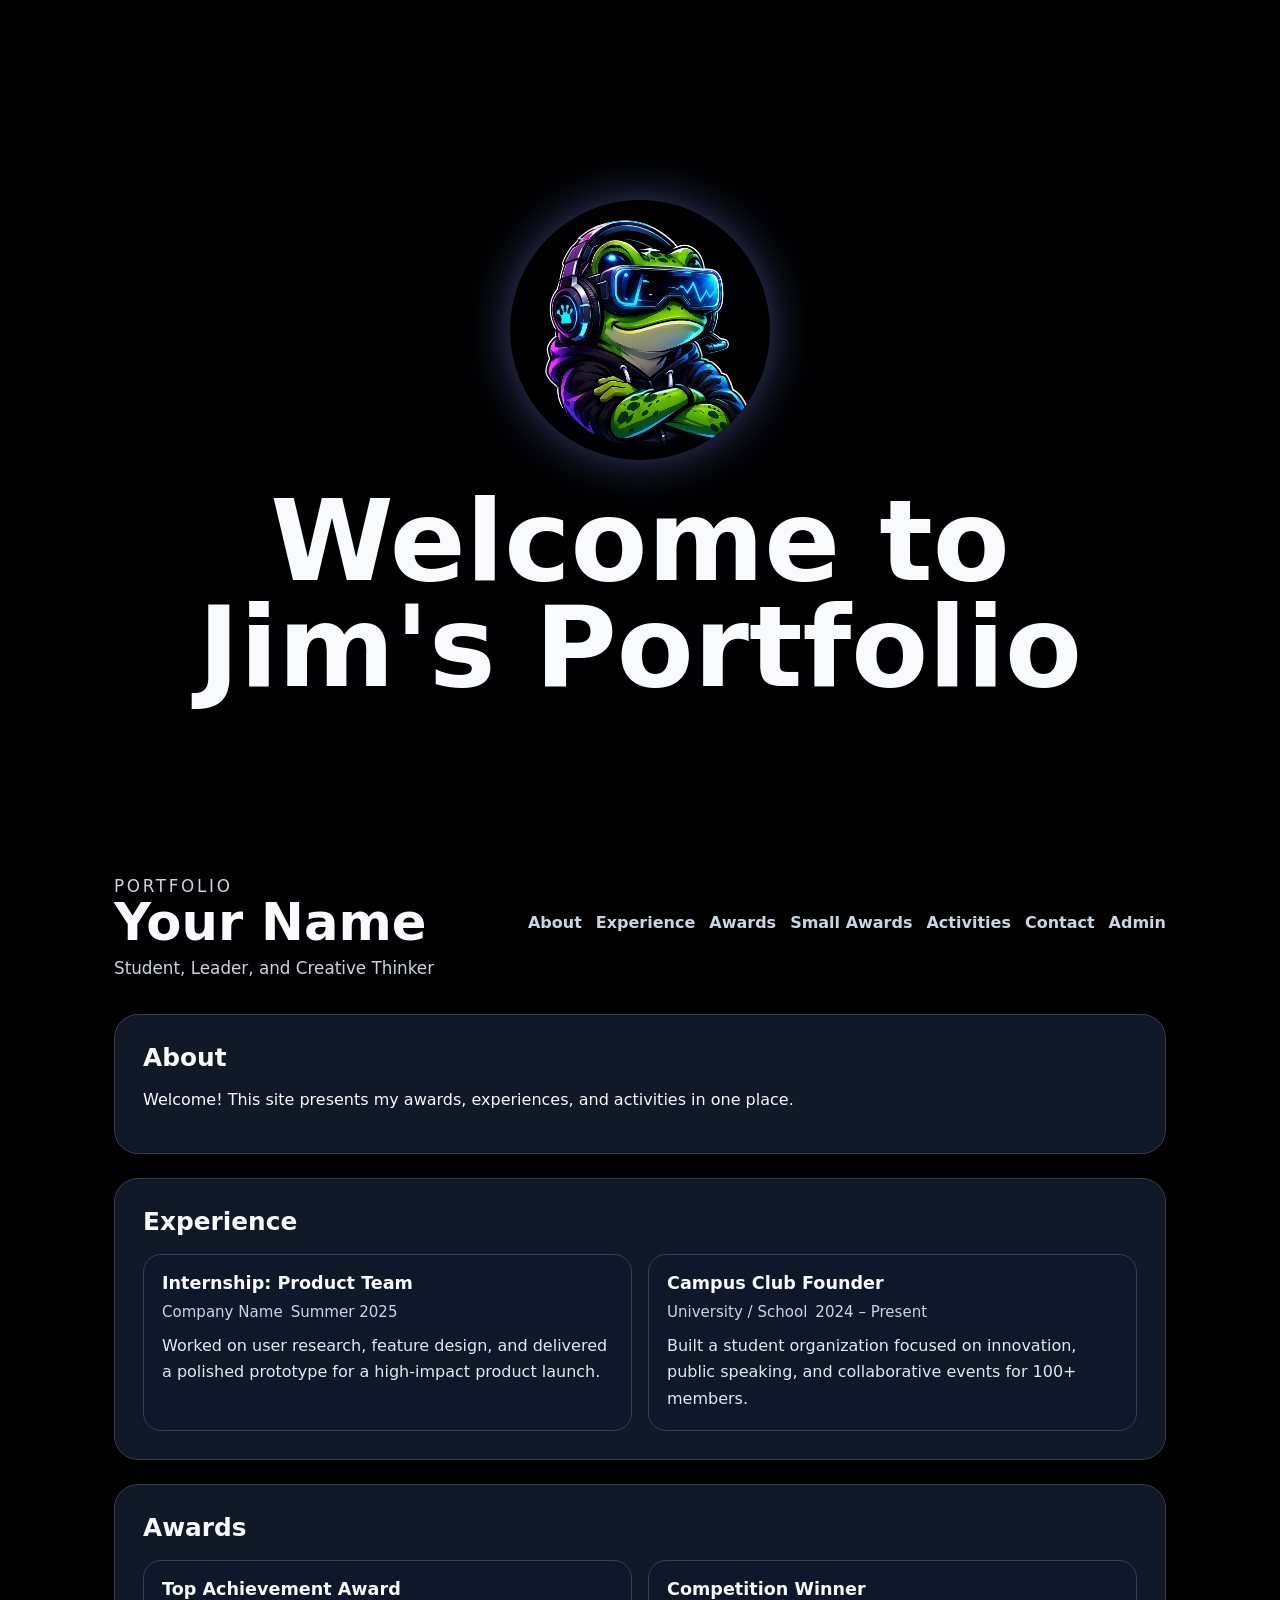
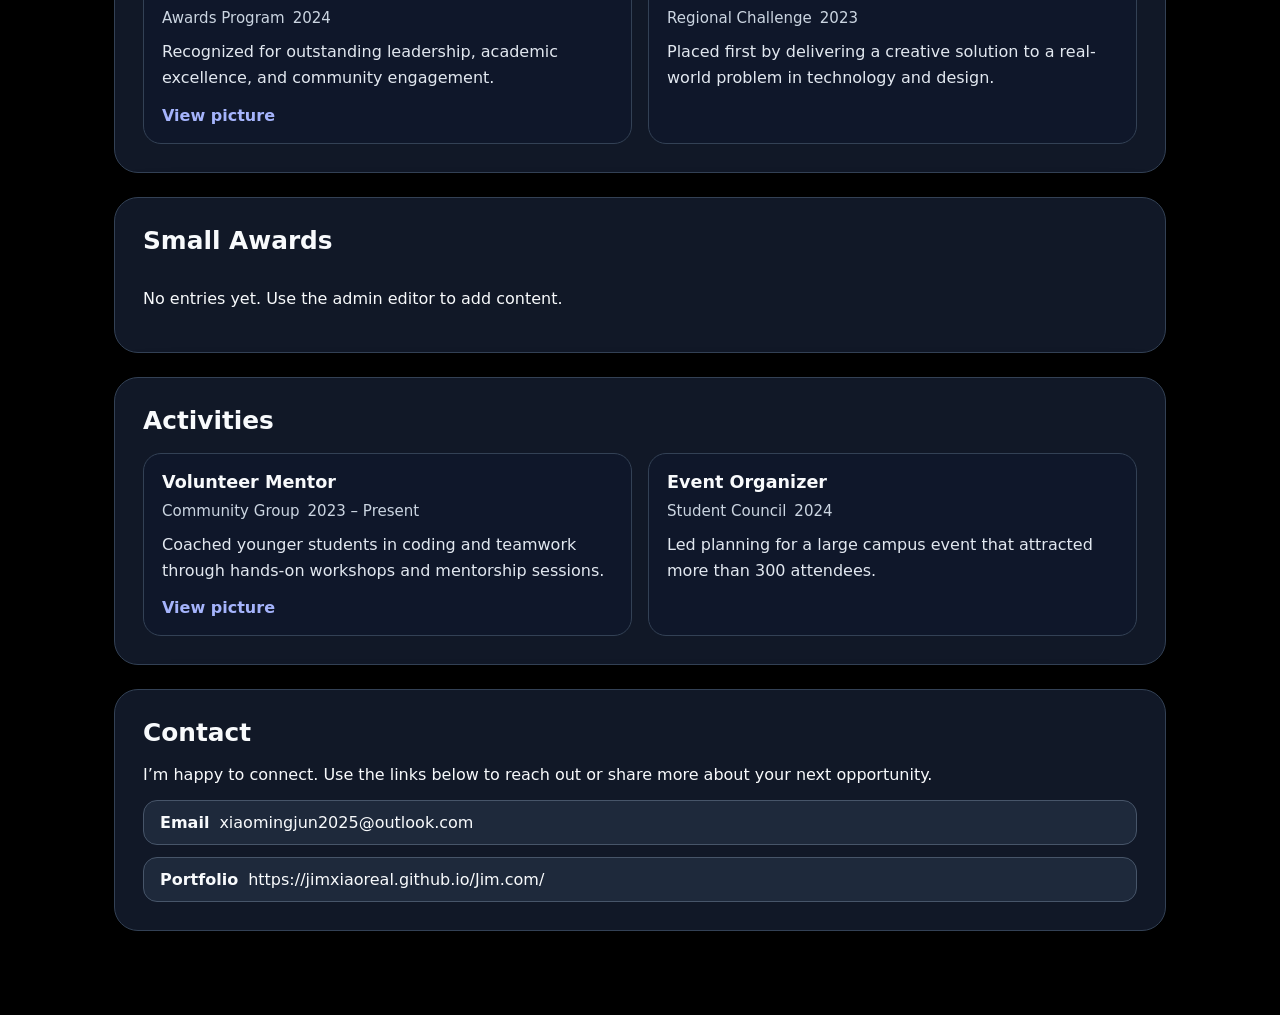
<file: index.html>
<!DOCTYPE html>
<html lang="en">
<head>
  <meta charset="UTF-8" />
  <meta name="viewport" content="width=device-width, initial-scale=1.0" />
  <title>Jim ㋡</title>
  <link rel="icon" type="image/png" href="assets/favicon.png" />
  <link rel="stylesheet" href="styles.css" />
</head>
<body>
  <div class="page-shell">
    <section class="welcome-hero" aria-label="Welcome">
      <img src="assets/favicon.png" alt="Jim logo" class="welcome-logo" />
      <h1>Welcome to Jim's Portfolio</h1>
    </section>

    <header class="site-header">
      <div>
        <p class="eyebrow">Portfolio</p>
        <h1 id="name">Your Name</h1>
        <p id="title">Your Title</p>
      </div>
      <nav class="site-nav">
        <a href="#about">About</a>
        <a href="#experiences">Experience</a>
        <a href="#awards">Awards</a>
        <a href="#small-awards">Small Awards</a>
        <a href="#activities">Activities</a>
        <a href="#contact">Contact</a>
        <a href="admin.html">Admin</a>
      </nav>
    </header>

    <main>
      <section id="about" class="section card">
        <h2>About</h2>
        <p id="intro"></p>
      </section>

      <section id="experiences" class="section card">
        <div class="section-header"><h2>Experience</h2></div>
        <div id="experiences-list" class="grid"></div>
      </section>

      <section id="awards" class="section card">
        <div class="section-header"><h2>Awards</h2></div>
        <div id="awards-list" class="grid"></div>
      </section>

      <section id="small-awards" class="section card">
        <div class="section-header"><h2>Small Awards</h2></div>
        <div id="small-awards-list" class="small-awards-list"></div>
      </section>

      <section id="activities" class="section card">
        <div class="section-header"><h2>Activities</h2></div>
        <div id="activities-list" class="grid"></div>
      </section>

      <section id="contact" class="section card contact-card">
        <h2>Contact</h2>
        <p id="contact-copy"></p>
        <div class="contact-list" id="contact-list"></div>
      </section>
    </main>
  </div>

  <script src="data.js"></script>
  <script src="script.js"></script>
</body>
</html>
</file>
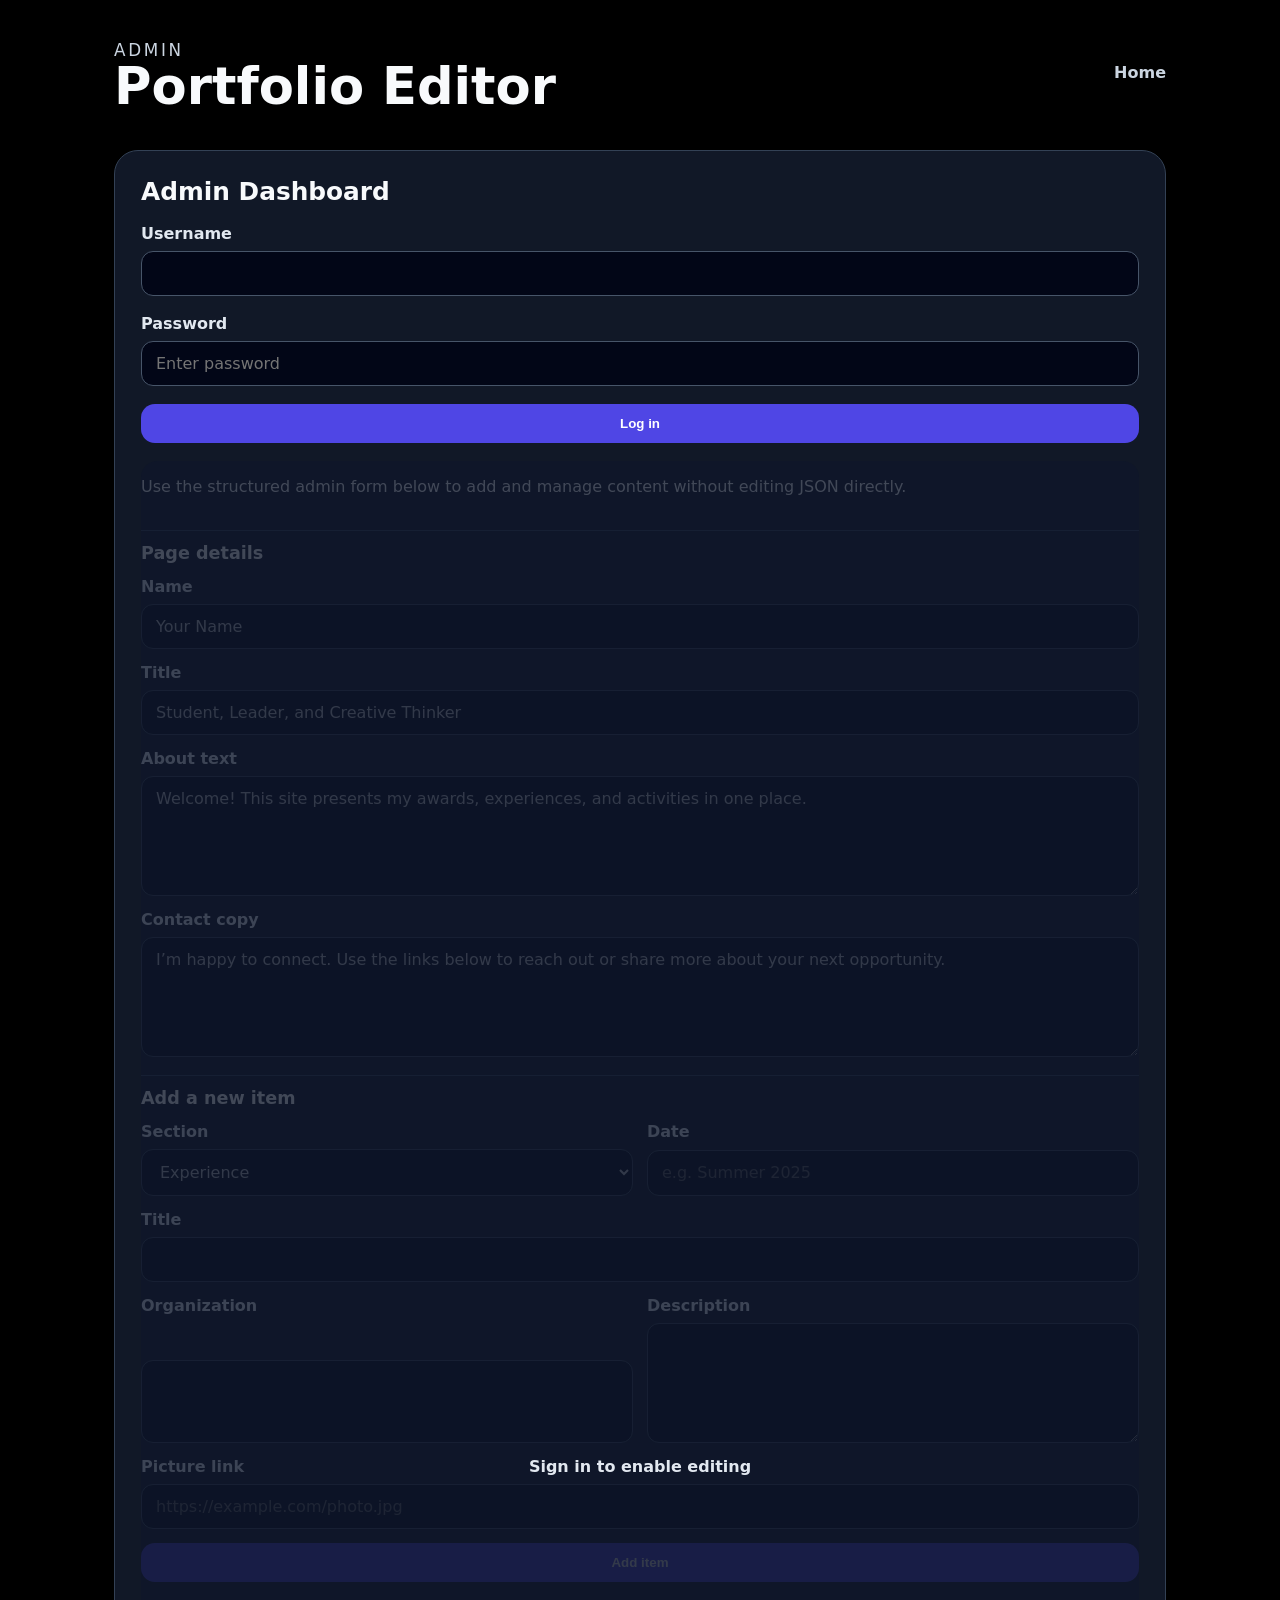
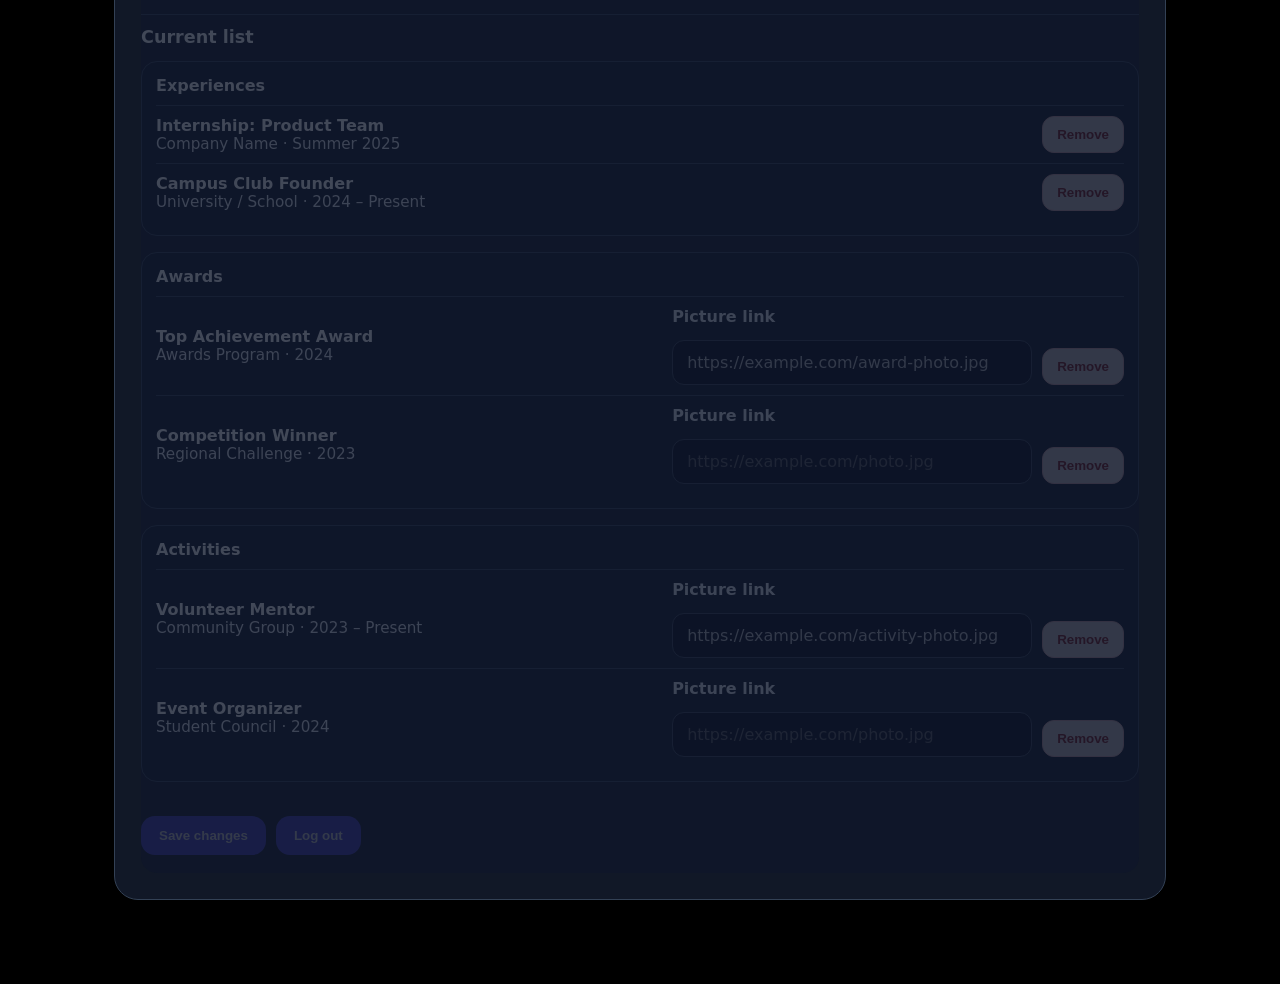
<file: admin.html>
<!DOCTYPE html>
<html lang="en">
<head>
  <meta charset="UTF-8" />
  <meta name="viewport" content="width=device-width, initial-scale=1.0" />
  <title>Admin Dashboard</title>
  <link rel="icon" type="image/png" href="assets/favicon.png" />
  <link rel="stylesheet" href="styles.css" />
</head>
<body>
  <div class="page-shell">
    <header class="site-header">
      <div>
        <p class="eyebrow">Admin</p>
        <h1>Portfolio Editor</h1>
      </div>
      <nav class="site-nav">
        <a href="index.html">Home</a>
      </nav>
    </header>

    <section class="section card editor-card">
      <h2>Admin Dashboard</h2>
      <div id="login-panel" class="admin-panel">
        <label>
          Username
          <input id="login-user" type="text" autocomplete="username" />
        </label>
        <label>
          Password
          <input id="login-pass" type="password" placeholder="Enter password" />
        </label>
        <button id="login-btn" type="button">Log in</button>
        <p class="admin-message" id="login-message"></p>
      </div>

      <div id="editor-panel" class="admin-panel">
        <p>Use the structured admin form below to add and manage content without editing JSON directly.</p>

        <div class="admin-section" id="page-details-section">
          <h3>Page details</h3>
          <label>
            Name
            <input id="admin-name" type="text" />
          </label>
          <label>
            Title
            <input id="admin-title" type="text" />
          </label>
          <label>
            About text
            <textarea id="admin-intro" rows="3"></textarea>
          </label>
          <label>
            Contact copy
            <textarea id="admin-contact-copy" rows="2"></textarea>
          </label>
        </div>

        <div class="admin-section">
          <h3>Add a new item</h3>
          <div class="two-column-grid">
            <label>
              Section
              <select id="add-item-section">
                <option value="experiences">Experience</option>
                <option value="awards">Awards</option>
                <option value="small-awards">Small award</option>
                <option value="activities">Activities</option>
              </select>
            </label>
            <label>
              Date
              <input id="add-item-date" type="text" placeholder="e.g. Summer 2025" />
            </label>
          </div>
          <label>
            Title
            <input id="add-item-title" type="text" />
          </label>
          <div class="two-column-grid">
            <label id="add-item-organization-field">
              Organization
              <input id="add-item-organization" type="text" />
            </label>
            <label id="add-item-description-field">
              Description
              <textarea id="add-item-description" rows="3"></textarea>
            </label>
          </div>
          <label id="add-item-picture-field" class="hidden">
            Picture link
            <input id="add-item-picture" type="url" placeholder="https://example.com/photo.jpg" />
          </label>
          <button id="add-item-btn" type="button">Add item</button>
          <p class="admin-message" id="add-item-message"></p>
        </div>

        <div class="admin-section">
          <h3>Current list</h3>
          <div id="current-items-list"></div>
        </div>

        <div class="button-row">
          <button id="save-data-btn" type="button">Save changes</button>
          <button id="logout-btn" type="button">Log out</button>
        </div>
        <p class="admin-message" id="save-message"></p>
      </div>
    </section>
  </div>
  <script src="data.js"></script>
  <script src="script.js"></script>
</body>
</html>
</file>
<file: styles.css>
:root {
  color-scheme: dark;
  font-family: Inter, system-ui, sans-serif;
  background: #000000;
  color: #f8fafc;
}

* {
  box-sizing: border-box;
}

body {
  margin: 0;
  min-height: 100vh;
  background: #000000;
}

.page-shell {
  max-width: 1100px;
  margin: 0 auto;
  padding: 32px 24px 60px;
}

.welcome-hero {
  min-height: calc(100vh - 64px);
  display: flex;
  flex-direction: column;
  align-items: center;
  justify-content: center;
  gap: 28px;
  text-align: center;
}

.welcome-logo {
  width: min(260px, 62vw);
  aspect-ratio: 1;
  object-fit: cover;
  border-radius: 50%;
  box-shadow: 0 0 48px rgba(129, 140, 248, 0.45);
}

.welcome-hero h1 {
  max-width: 900px;
  margin: 0;
  font-size: clamp(3rem, 9vw, 7rem);
  line-height: 0.95;
  color: #f8fafc;
}

.site-header {
  display: flex;
  flex-wrap: wrap;
  justify-content: space-between;
  gap: 24px;
  align-items: center;
  margin-bottom: 36px;
}

.eyebrow {
  text-transform: uppercase;
  letter-spacing: 0.16em;
  font-size: 0.78rem;
  color: #818cf8;
  margin: 0 0 8px;
}

.site-header h1 {
  margin: 0;
  font-size: clamp(2rem, 4vw, 3.4rem);
  line-height: 1.05;
}

.site-header p {
  margin: 8px 0 0;
  max-width: 42rem;
  font-size: 1.05rem;
  color: #cbd5e1;
}

.site-nav {
  display: flex;
  flex-wrap: wrap;
  gap: 14px;
  align-items: center;
}

.site-nav a {
  color: #cbd5e1;
  text-decoration: none;
  font-weight: 600;
}

.site-nav a:hover,
.site-nav a:focus-visible {
  color: #ffffff;
}

.section {
  margin-bottom: 24px;
  padding: 28px;
  background: #111827;
  border-radius: 24px;
  box-shadow: 0 20px 45px rgba(0, 0, 0, 0.35);
}

.section h2 {
  margin: 0 0 18px;
  font-size: 1.55rem;
  color: #f8fafc;
}

.grid {
  display: grid;
  grid-template-columns: repeat(auto-fit, minmax(240px, 1fr));
  gap: 16px;
}

.card {
  border: 1px solid #334155;
}

.item-card {
  padding: 18px;
  border-radius: 18px;
  background: #0f172a;
  border: 1px solid #334155;
}

.item-card h3 {
  margin: 0 0 10px;
  font-size: 1.1rem;
}

.item-card .meta {
  display: flex;
  flex-wrap: wrap;
  gap: 8px;
  margin-bottom: 12px;
  color: #cbd5e1;
  font-size: 0.94rem;
}

.item-card p {
  margin: 0;
  color: #e2e8f0;
  line-height: 1.65;
}

.small-award-card {
  display: flex;
  justify-content: space-between;
  gap: 14px;
  align-items: center;
}

.small-award-card h3 {
  margin: 0;
}

.small-award-card .meta {
  margin: 0;
  white-space: nowrap;
}

.small-awards-list {
  display: grid;
  gap: 10px;
}

.small-awards-list .small-award-card {
  border-radius: 12px;
  padding: 14px 16px;
}

.picture-link {
  display: inline-flex;
  width: fit-content;
  margin-top: 14px;
  color: #a5b4fc;
  font-weight: 700;
  text-decoration: none;
}

.picture-link:hover,
.picture-link:focus-visible {
  text-decoration: underline;
}

.contact-card {
  text-align: left;
}

.contact-list {
  display: grid;
  gap: 12px;
  margin-top: 14px;
}

.contact-link {
  display: inline-flex;
  align-items: center;
  gap: 10px;
  padding: 12px 16px;
  border-radius: 14px;
  background: #1e293b;
  color: #f8fafc;
  text-decoration: none;
  border: 1px solid #475569;
}

.contact-link span {
  font-weight: 700;
}

.hidden {
  display: none;
}

.editor-card {
  padding: 26px;
}

.admin-panel {
  display: grid;
  gap: 18px;
}

.admin-panel label {
  display: grid;
  gap: 8px;
  font-weight: 600;
  color: #e2e8f0;
}

.admin-panel input,
.admin-panel textarea,
.admin-panel select {
  width: 100%;
  min-width: 0;
  border: 1px solid #475569;
  border-radius: 12px;
  padding: 12px 14px;
  font-size: 1rem;
  font-family: inherit;
  background: #020617;
  color: #f8fafc;
}

.admin-panel textarea {
  min-height: 120px;
  resize: vertical;
}

.admin-section {
  display: grid;
  gap: 14px;
  padding-top: 12px;
  border-top: 1px solid #334155;
}

.admin-section:first-child {
  border-top: none;
  padding-top: 0;
}

.admin-section h3 {
  margin: 0;
  font-size: 1.1rem;
  color: #f8fafc;
}

/* Visual disabled state for admin editor when not authenticated */
.admin-disabled {
  position: relative;
}

.admin-disabled::after {
  content: 'Sign in to enable editing';
  position: absolute;
  left: 0;
  right: 0;
  top: 0;
  bottom: 0;
  display: flex;
  align-items: center;
  justify-content: center;
  color: #e2e8f0;
  font-weight: 700;
  background: rgba(15, 23, 42, 0.78);
  border-radius: 16px;
  z-index: 40;
  pointer-events: auto;
}

.admin-disabled input,
.admin-disabled textarea,
.admin-disabled select,
.admin-disabled button {
  opacity: 0.7;
}

.two-column-grid {
  display: grid;
  grid-template-columns: repeat(auto-fit, minmax(220px, 1fr));
  gap: 14px;
}

.admin-item-group {
  margin-bottom: 16px;
  padding: 14px;
  background: #0f172a;
  border-radius: 16px;
  border: 1px solid #334155;
}

.admin-item-group h4 {
  margin: 0 0 10px;
  font-size: 1rem;
}

.admin-item-row {
  display: flex;
  flex-wrap: wrap;
  justify-content: space-between;
  gap: 12px;
  align-items: center;
  padding: 10px 0;
  border-top: 1px solid #334155;
}

.admin-item-row:first-child {
  border-top: none;
}

.admin-item-row strong {
  display: block;
  font-size: 1rem;
  color: #f8fafc;
}

.admin-item-row span {
  display: block;
  color: #e2e8f0;
  font-size: 0.95rem;
}

.admin-item-controls {
  display: flex;
  flex: 1 1 320px;
  flex-wrap: wrap;
  justify-content: flex-end;
  gap: 10px;
  align-items: end;
}

.picture-update-field {
  flex: 1 1 220px;
  max-width: 360px;
}

.picture-update-field input {
  margin-top: 6px;
}

.remove-btn {
  background: #fef2f2;
  color: #991b1b;
  border: 1px solid #fecaca;
  padding: 10px 14px;
  border-radius: 12px;
}

.remove-btn:hover,
.remove-btn:focus-visible {
  background: #fee2e2;
}

.button-row {
  display: flex;
  flex-wrap: wrap;
  gap: 10px;
}

button {
  border: none;
  border-radius: 14px;
  background: #4f46e5;
  color: white;
  font-weight: 700;
  padding: 12px 18px;
  cursor: pointer;
}

button:hover,
button:focus-visible {
  background: #4338ca;
}

.admin-message {
  margin: 0;
  color: #cbd5e1;
  font-size: 0.95rem;
}

.admin-note {
  margin: 0;
  color: #cbd5e1;
  font-size: 0.95rem;
}

@media (max-width: 720px) {
  .page-shell {
    padding: 24px 16px 48px;
  }

  .site-header {
    flex-direction: column;
    align-items: flex-start;
  }

  .site-nav {
    width: 100%;
  }
}
</file>
